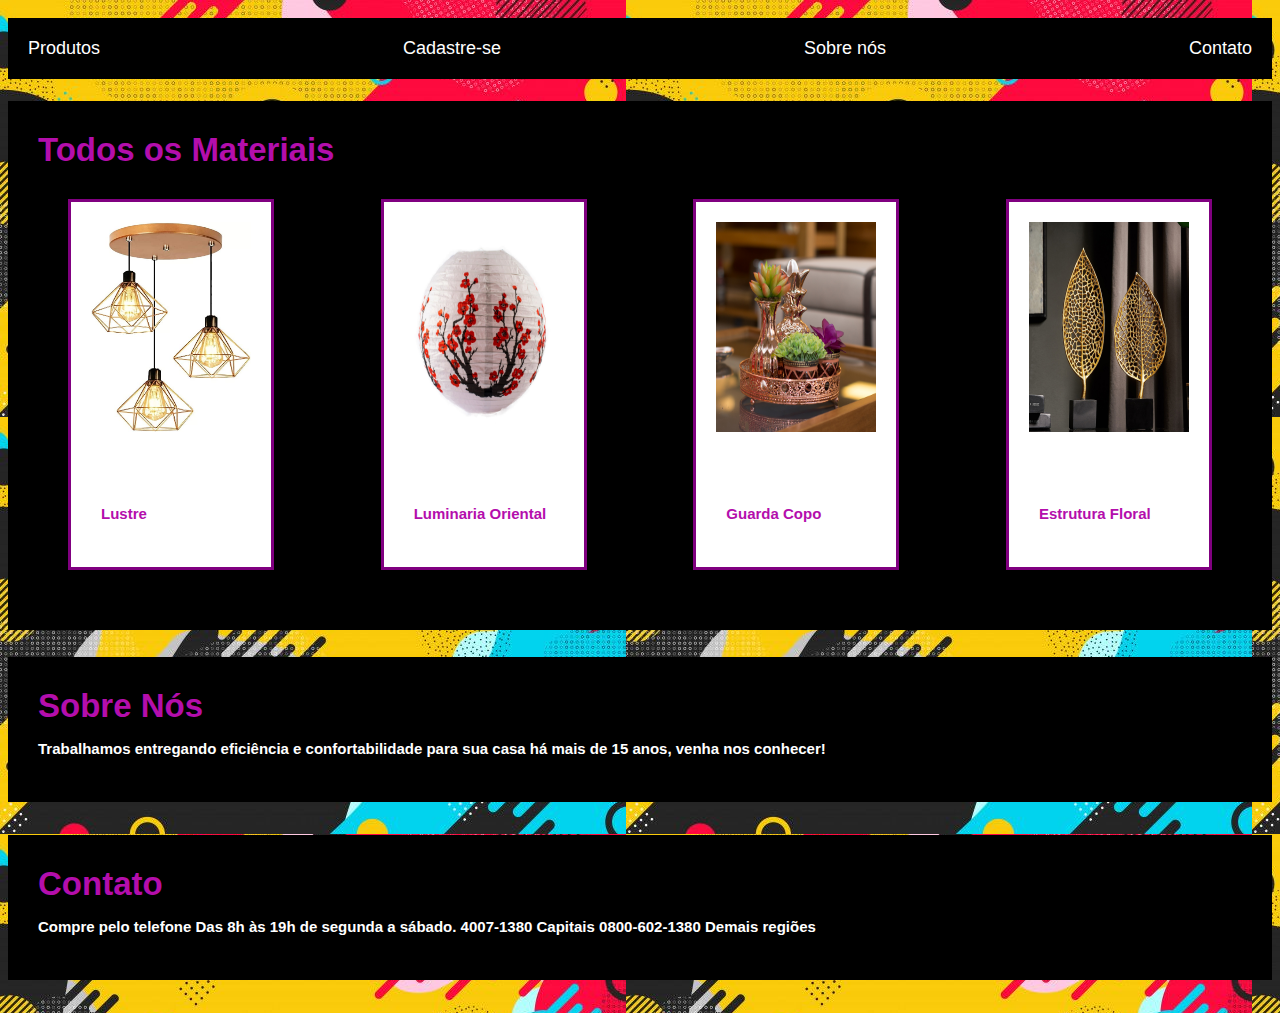
<file: index.html>
<!DOCTYPE html>
<html lang="en">
<head>
    <meta charset="UTF-8">
    <meta http-equiv="X-UA-Compatible" content="IE=edge">
    <meta name="viewport" content="width=device-width, initial-scale=1.0">
    <title>Luz Ingá</title>
    <link rel="stylesheet" href="index.css">
</head>
<body>

    <nav>
        <ul>
            <li>
                <a href="index.html"> Produtos</a>
            </li>

            <li>
                <a href="cadastro.html"> Cadastre-se</a>
            </li>

            <li>
                <a href="index.html"> Sobre nós</a>
            </li>

            <li>
                <a href="index.html"> Contato</a>
            </li>
        </ul>
    <nav>

    <main>
        <section>
            <h1>Todos os Materiais
                <section class=Produtos>
                        <section class=produto>
                        <img src="./img/Lustre.jpg" alt="lustreImage" height="250" width="200"></img>
                        <p>Lustre</p>
                        </section>

                        <section class="produto">
                        <img src="./img/LuminariaOriental.jpg" alt="lustreImage" height="250" width="200"></img>
                        <p>Luminaria Oriental</p>
                        </section>

                        <section class="produto">
                        <img src="./img/GuardaCopo.jpg" alt="lustreImage" height="250" width="200"></img>
                        <p>Guarda Copo</p>
                        </section>

                        <section class="produto">
                        <img src="./img/EstruturaFloral.jpg" alt="lustreImage" height="250" width="200"></img>
                        <p>Estrutura Floral</p>
                        </section>
                </section>
            </h1>
        </section>

        <section>
            <h2>Sobre Nós
                <p>
                    Trabalhamos entregando eficiência e confortabilidade para sua casa há mais de 15 anos, venha nos conhecer!
                </p>
            </h2>
        </section>

        <section>
            <h3>Contato
                <p>
                    Compre pelo telefone Das 8h às 19h de segunda a sábado. 4007-1380 Capitais
                    0800-602-1380 Demais regiões
                </p>
            </h3>
        </section>

    </main>
</body>
</html>
</file>
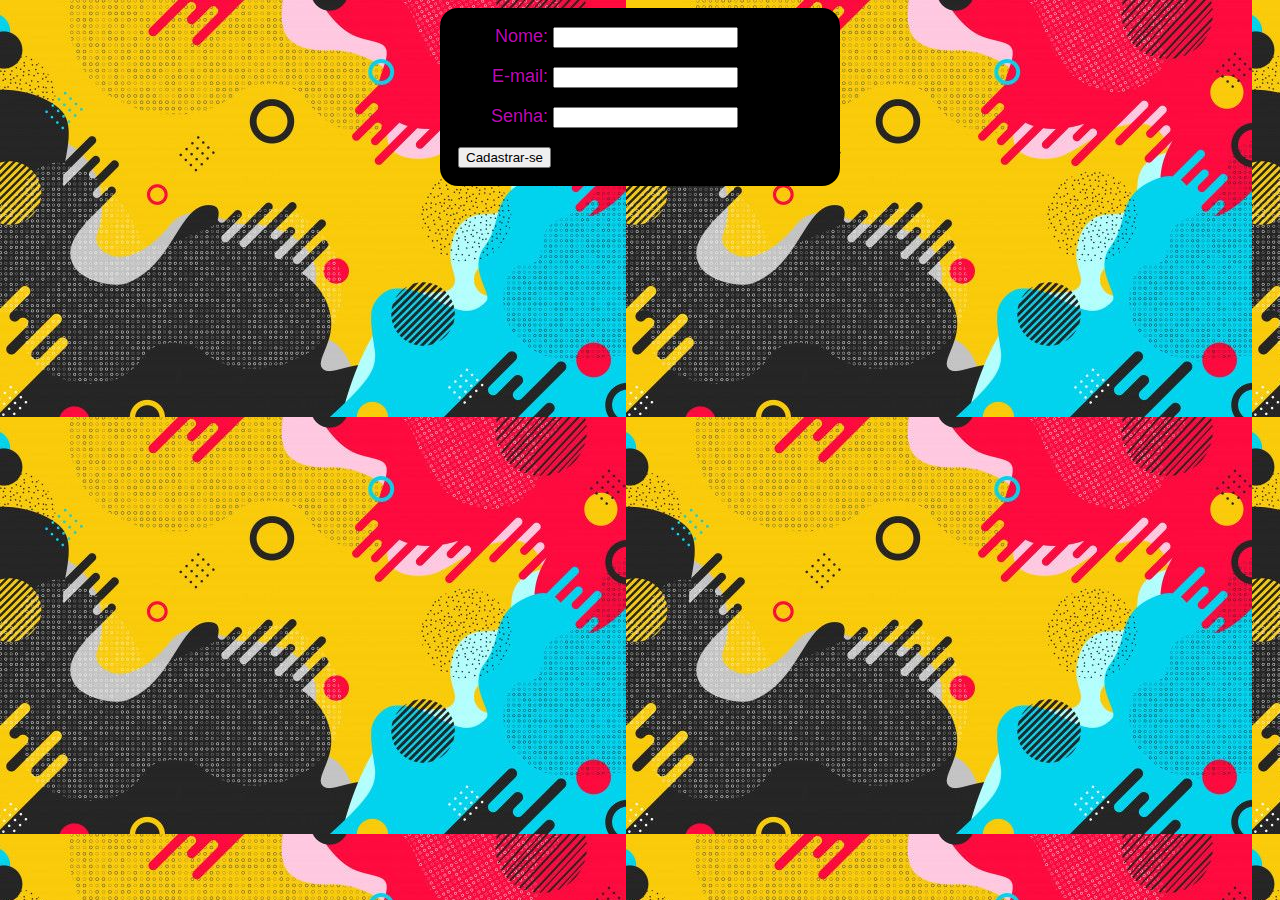
<file: cadastro.html>
<!DOCTYPE html>
<html lang="en">
<head>
    <meta charset="UTF-8">
    <meta http-equiv="X-UA-Compatible" content="IE=edge">
    <meta name="viewport" content="width=device-width, initial-scale=1.0">
    <title>Luz Ingá</title>
    <link rel="stylesheet" href="index.css">
</head>

<body>
    <form action="/realizar cadastro" method="post">
    <div>
        <label for="nome">Nome:</label>
        <input type="text" id="nome" maxlength="20"/>
    </div>

    <div>
        <label for="email">E-mail:</label>
        <input type="text" id="email" maxlength="70"/>
    </div>
    
    <div>
        <label for="senha">Senha:</label>
        <input type="password" id="senha" maxlength="10"></input>
    </div>

    <div class="button">
        <input type="button" value="Cadastrar-se" onclick="msg()">
    </div>

    </form>

    <script>
        function msg() {
          alert("Você realizou o login com sucesso!");
        }
    </script>
</body>
</file>
<file: index.css>
* {box-sizing: border-box;}

body {
    background-image: url('./img/background.jpg');
    font-family: Arial, Helvetica, sans-serif;
    font-size: 18px;
}

ul{ 
    display: flex;
    background-color: rgb(0, 0, 0);
    color: rgb(180, 14, 172);
    justify-content: space-between;
    list-style-type: none;
    align-items: center;
    padding: 20px;
}

img{
    box-sizing: border-box;
    padding: 20px;
}

h1{
    background-color: rgb(0, 0, 0);
    color: rgb(180, 14, 172);
    font-size: 33px;
    padding: 30px; 
}

h2{
    background-color: rgb(0, 0, 0);
    color: rgb(180, 14, 172);
    font-size: 33px;
    padding: 30px; 
}

h3{
    background-color: rgb(0, 0, 0);
    color: rgb(180, 14, 172);
    font-size: 33px;
    padding: 30px; 
}

.section h1{
    color: rgb(255, 255, 255);
}

.Produtos{
    display: flex;
    justify-content: space-between;
    padding: 30px; 
}

.produto p{
    background-color: white;
    color: rgb(180, 14, 172);
    padding: 30px; 
}
.produto{
    background-color: white;
    border: solid purple;
    cursor: pointer;
}

section p:hover {
    color: rgb(255, 0, 0);
}

p{
    color: rgb(255, 255, 255);
    font-size: 15px;
    padding: 0px; 
}

a{
    color: rgb(255, 255, 255);
    text-decoration: none;
}

nav a:hover {
    color: rgb(255, 0, 0);
}

form {
    background-color: rgb(0, 0, 0);
    color: rgb(180, 14, 172);
    /* Apenas para centralizar o form na página */
    margin: 0 auto;
    width: 400px;
    /* Para ver as bordas do formulário */
    padding: 1em;
    border-radius: 1em;
}

form div + div {
    
    margin-top: 1em;
}

label {
    /*Para ter certeza que todas as labels tem o mesmo tamanho e estão propriamente alinhadas */
    display: inline-block;
    width: 90px;
    text-align: right;
}
</file>
